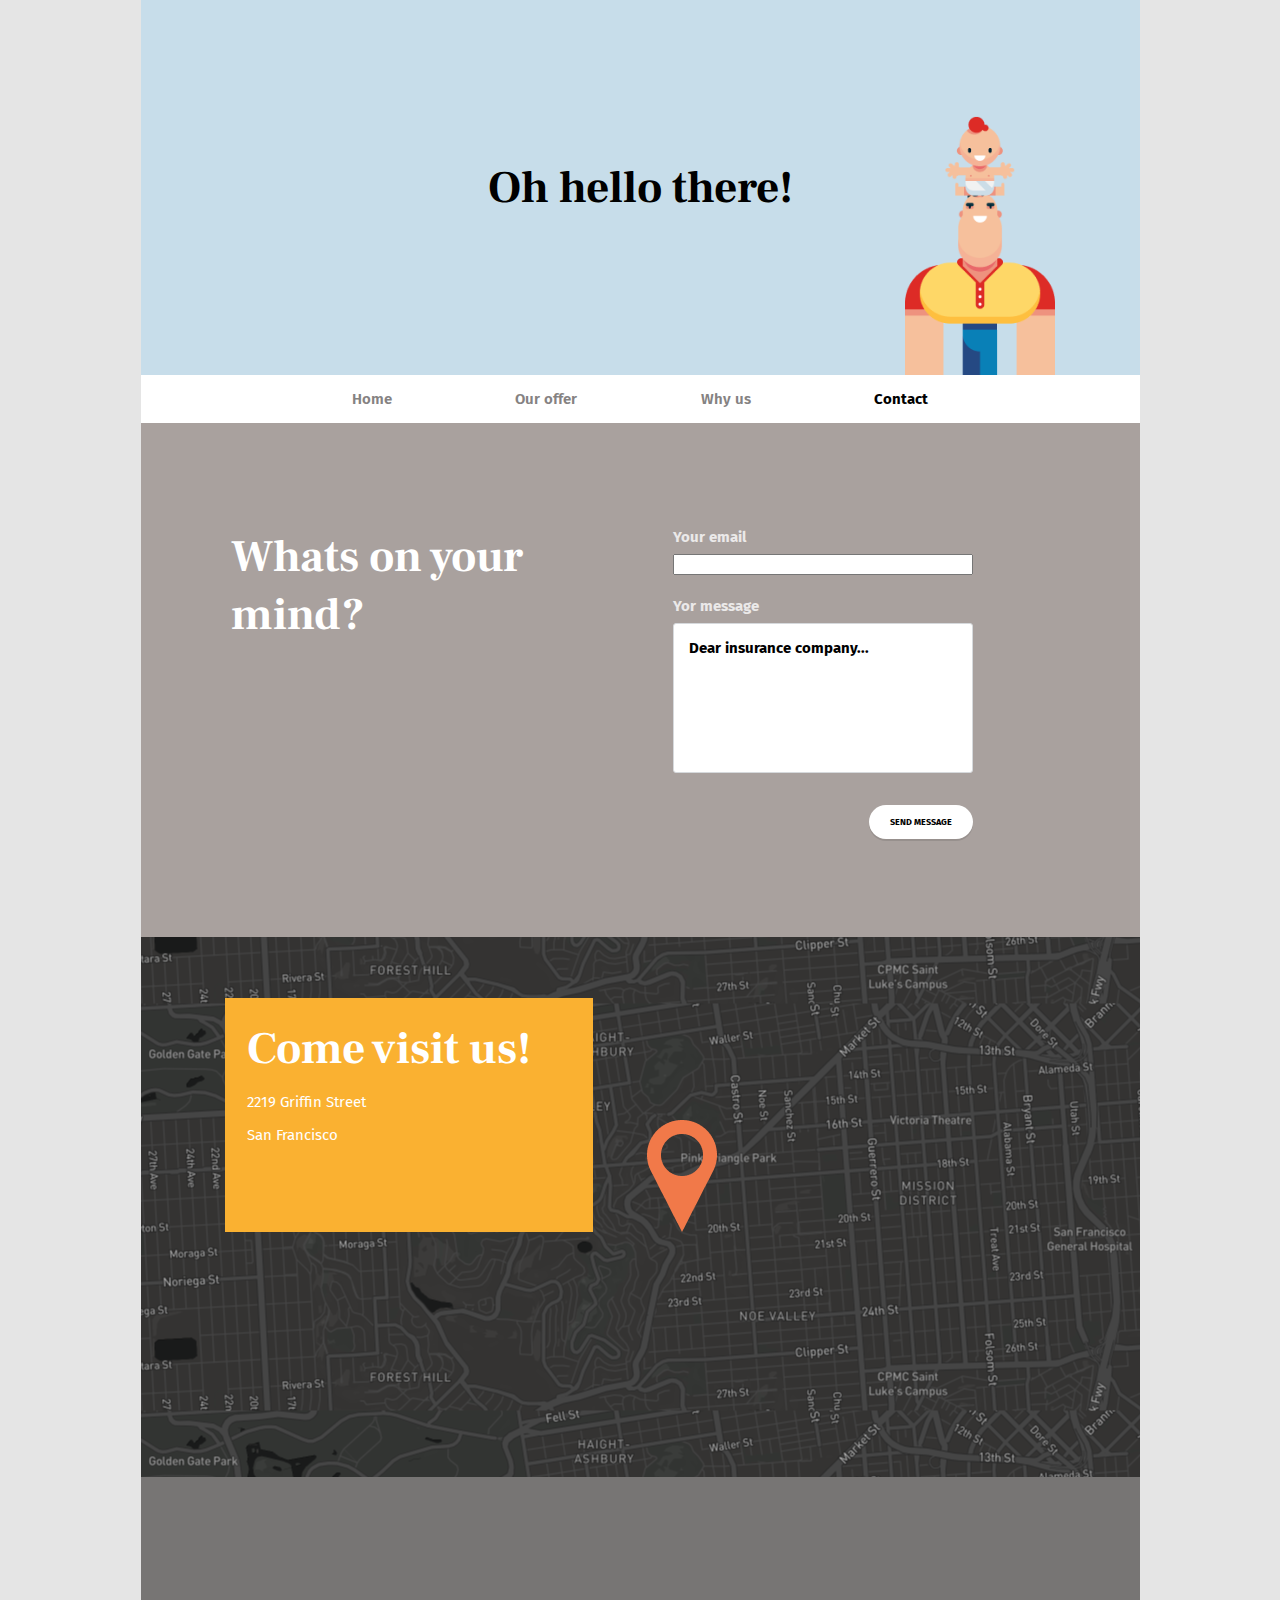
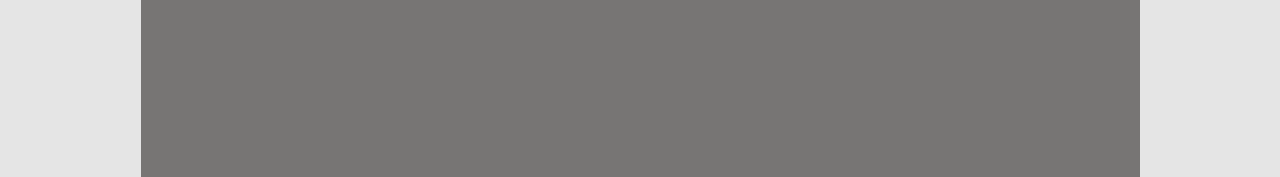
<file: contact.html>
<html lang="en">
  <head>
    <meta charset="UTF-8" />
    <meta name="viewport" content="width=device-width, initial-scale=1.0" />
    <meta http-equiv="X-UA-Compatible" content="ie=edge" />
    <title>Document</title>
    <link rel="stylesheet" href="css/style_contact.css" />
    <!-- href="https://fonts.googleapis.com/css?family=Frank+Ruhl+Libre:400,500,700,900&display=swap" -->
    <link
      rel="stylesheet"
      href="https://fonts.googleapis.com/css?family=Fira+Sans:500,700,900|Frank+Ruhl+Libre:400,900&display=swap"
      rel="stylesheet"
    />
  </head>
  <body>
    <header>
      <section class="header-cover">
        <h1>Oh hello there!</h1>
      </section>
      <nav class="menu">
        <a class="menu-item" href="index.html">Home</a>
        <a class="menu-item" href="#">Our offer</a>
        <a class="menu-item" href="#">Why us</a>
        <a class="menu-item" href="#">Contact</a>
      </nav>
    </header>
    <main>
      <section class="input-form">
        <h2>
          Whats on your <br />
          mind?
        </h2>
        <form action="">
          <div class="form-row">
            <label for="email">Your email</label>
            <input type="email" id="email" name="email" />
          </div>
          <div class="form-row">
            <label for="message">Yor message</label>
            <textarea id="message" name="message">
Dear insurance company...</textarea
            >
          </div>
          <div class="form-row">
            <a href="#" class="button">SEND MESSAGE</a>
          </div>
        </form>
      </section>
    </main>
    <footer>
      <section class="footer-map">
        <div class="map-contact">
          <h2>Come visit us!</h2>
          <p>2219 Griffin Street</p>
          <p>San Francisco</p>
        </div>
        <div class="map-pin">
          <img src="img/needle.png" alt="" />
        </div>
      </section>
      <section class="footer-dark-area"></section>
    </footer>
  </body>
</html>
</file>
<file: css/style_contact.css>
html {
  box-sizing: border-box;
  background-color: #e5e5e5;
  /* font-size: 12px; */
  font-family: "Fira Sans", sans-serif;
  font-size: calc(3px + 1vw);
}

@media screen and (min-width: 1100px) {
  html {
    font-size: 15px;
  }
}

body {
  /* max-width: 75%; */
  width: 66.6rem;
  margin: 0 auto;
}

h1,
h2,
h3 {
  font-family: "Frank Ruhl Libre", serif;
  font-size: 3rem;
  margin: 0;
}

/** HEADER **/
.header-cover {
  display: flex;
  justify-content: center;
  align-items: center;
  background: #c7ddea url(../img/man-and-child.png) 90% 100% no-repeat;
  background-size: 15%;
  /* height: 40vh; */
  height: 25rem;
  font-weight: 900;
}

.menu {
  display: flex;
  justify-content: space-around;
  background-color: #fff;
  padding: 0 10rem;
}

.menu-item {
  color: #858282;
  font-weight: 600;
  text-decoration: none;
  padding: 1rem 2rem;
}
.menu-item:hover {
  color: black;
}
.menu-item:last-child {
  color: black;
  font-weight: bold;
}

/** MAIN **/
.input-form {
  display: flex;
  justify-content: flex-start;
  color: #ebe9e9;
  background-color: #a9a19e;
  padding: 7rem 1rem 4rem 6rem;
}
.input-form > h2 {
  margin: 0;
  color: white;
}
.input-form > form {
  padding: 0 0 0 10rem;
}

.form-row {
  display: flex;
  flex-direction: column;
  margin-bottom: 1.5rem;
  width: 20rem;
}
.form-row > label {
  font-size: 1rem;
  font-weight: bold;
  margin-bottom: 0.5rem;
}

.form-row textarea {
  border: 1px solid #d6d9dc;
  border-radius: 3px;
  /* width: 20rem; */
  min-height: 10rem;
  margin-bottom: 10px;
  padding: 1rem;
  resize: none;

  font-family: "Fira Sans", sans-serif;
  font-size: 1rem;
  font-weight: bold;
}

.button {
  color: black;
  background-color: #fff;
  box-shadow: 0px 2px 0px rgba(0, 0, 0, 0.1);
  padding: 0.8rem 1.4rem;

  text-decoration: none;
  text-align: center;
  border-radius: 3rem;
  font-weight: bold;
  font-size: 0.6rem;
  align-self: flex-end;
}

/** FOOTER **/
.footer-map {
  display: grid;
  grid-template-columns: repeat(12, 1fr);
  grid-template-rows: repeat(8, 1fr);
  grid-gap: 1rem;
  background-image: url(../img/map-contact.png);
  background-position: 50% 50%;
  height: 60vh;
}

.map-contact {
  background-color: #fab131;
  color: white;
  display: inline-block;
  padding: 1.5rem;
  padding-bottom: 3rem;
  width: 100%;
  grid-row: 2 / 5;
  grid-column: 2 / 6;
}

.map-pin {
  grid-row: 4;
  grid-column: 7;
}

.footer-dark-area {
  background-color: #777574;
  height: 20rem;
}
</file>
